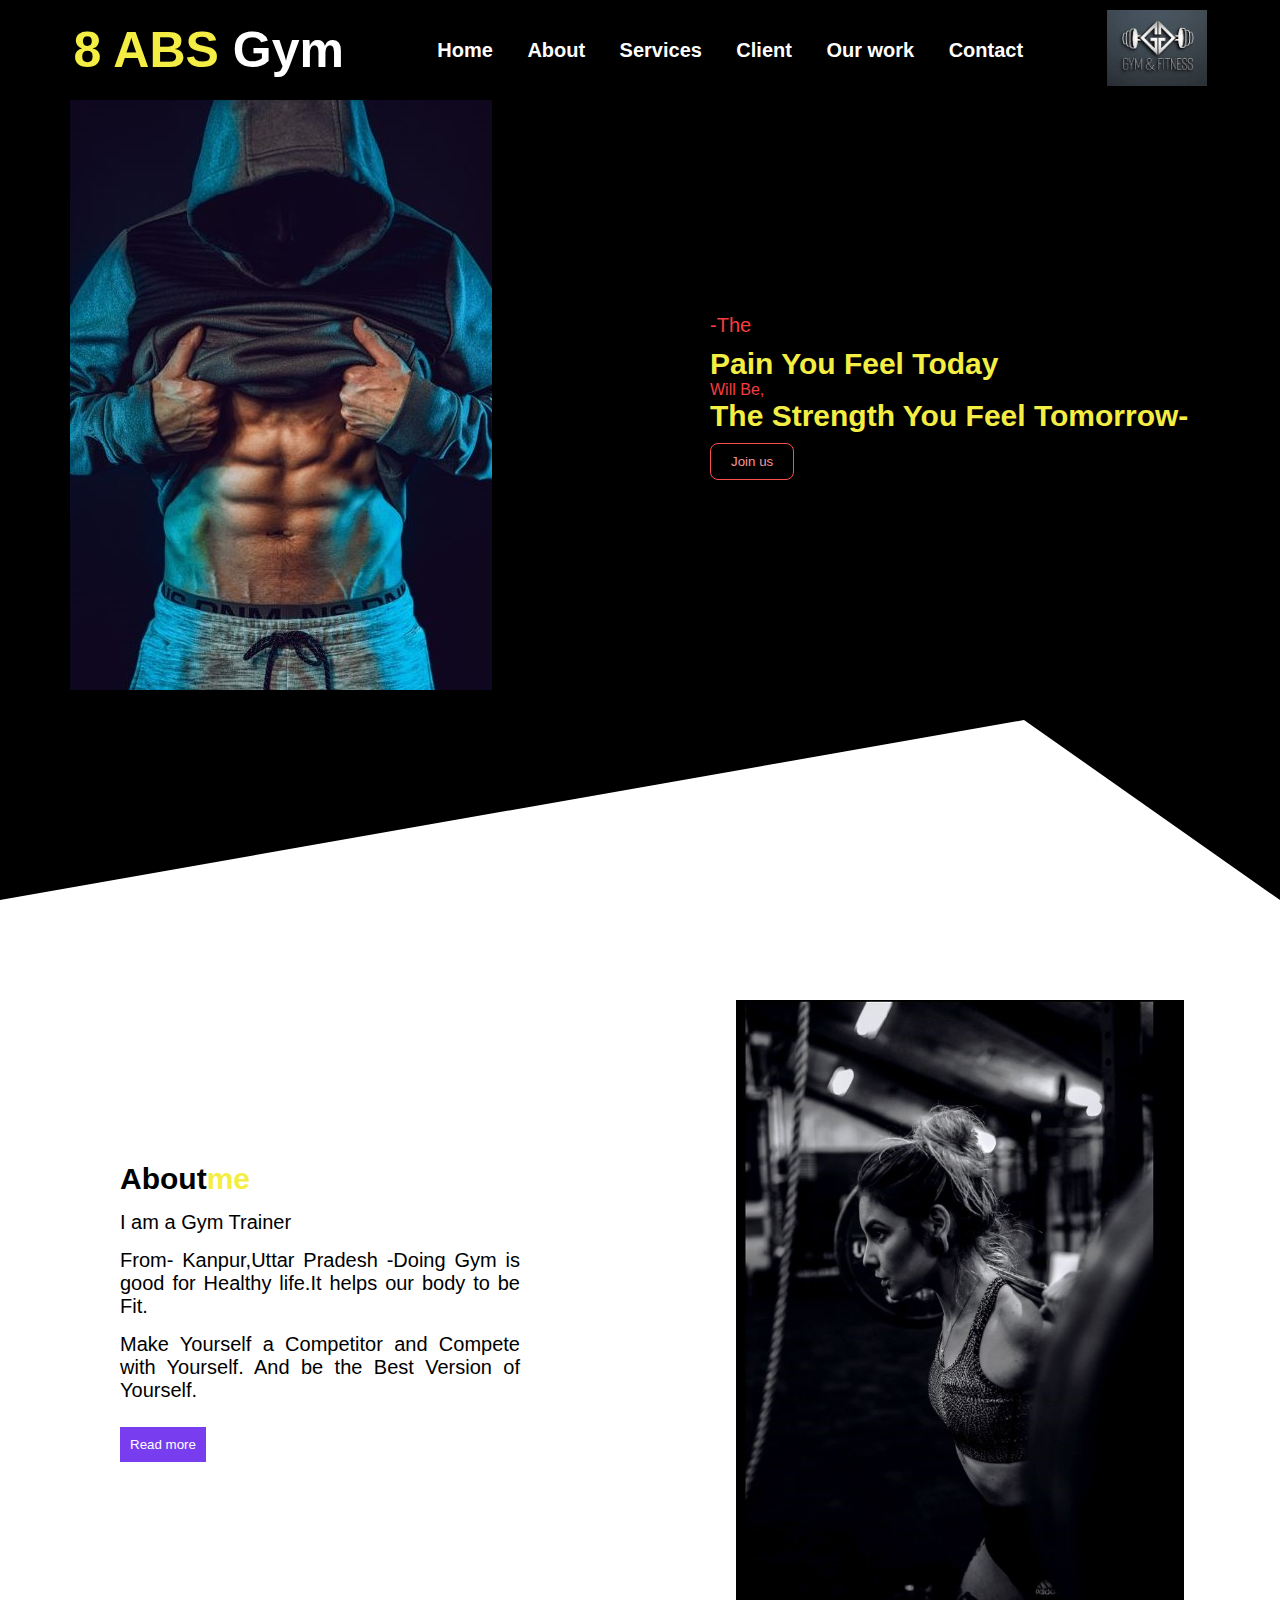
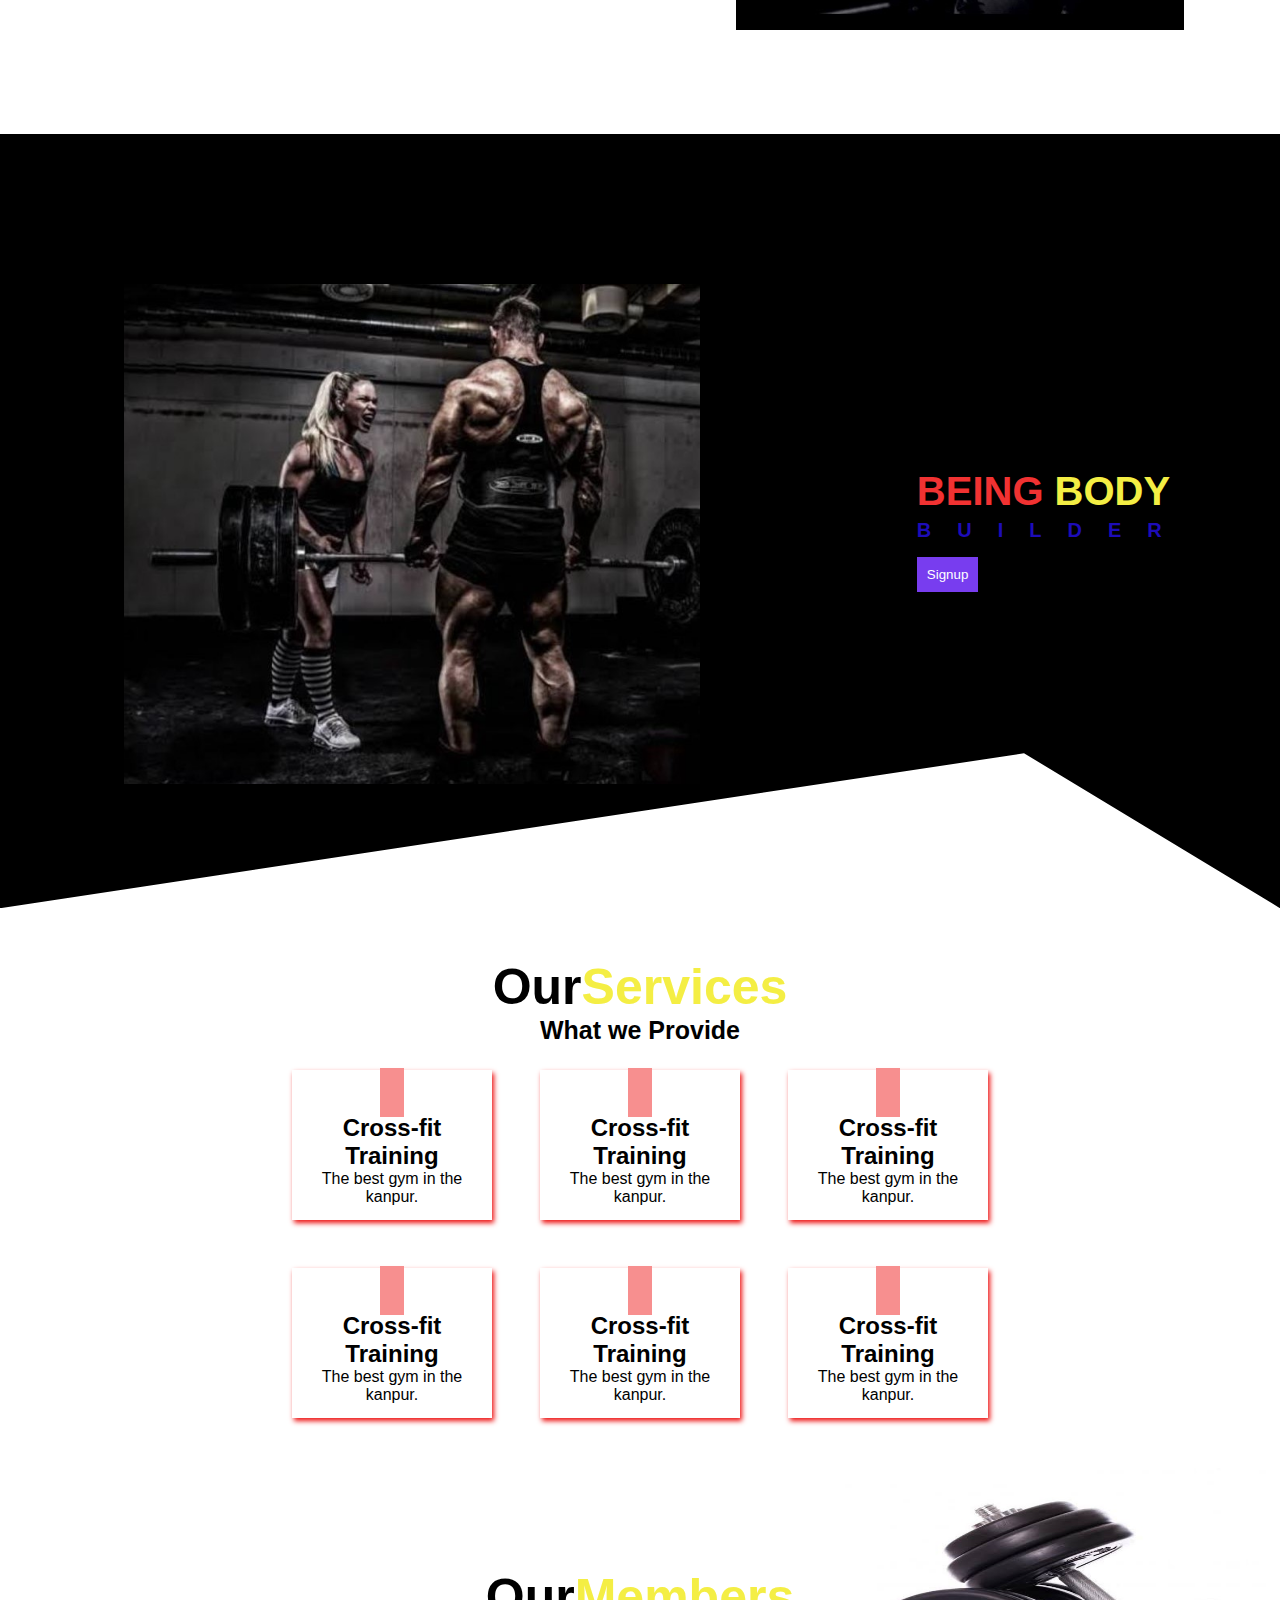
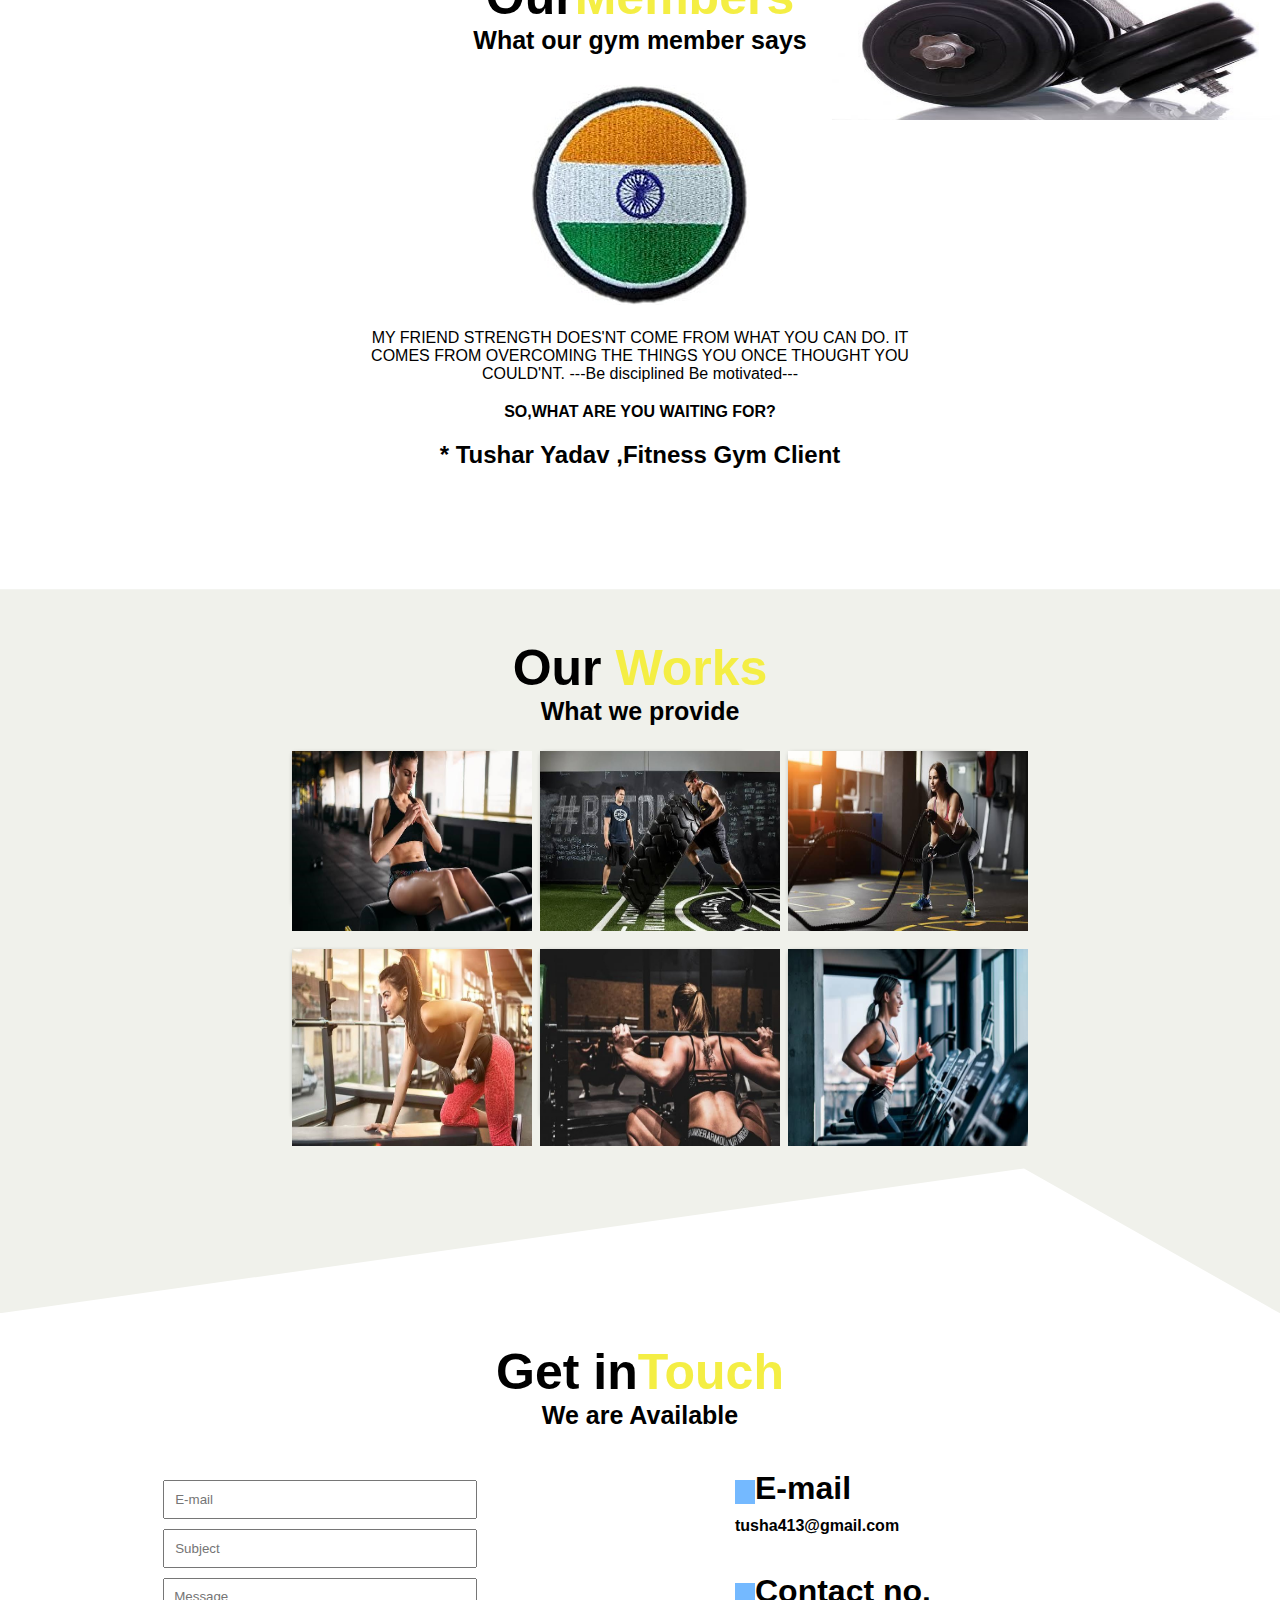
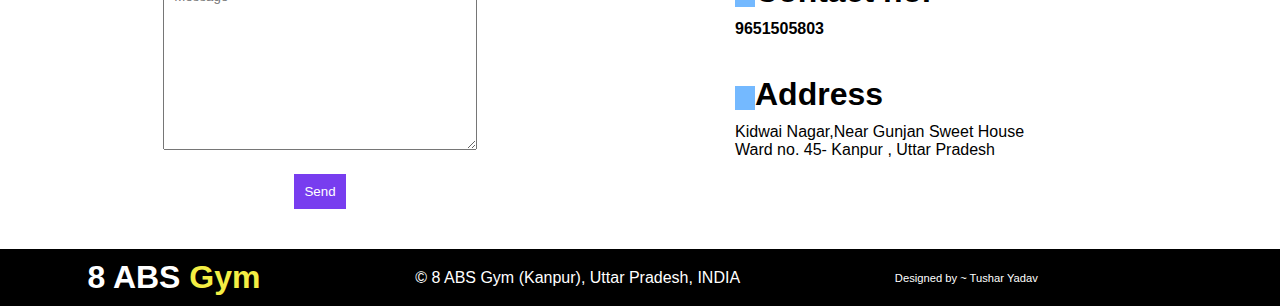
<file: index.html>
<!DOCTYPE html>
<html lang="en">
<head>
    <meta charset="UTF-8">
    <meta http-equiv="X-UA-Compatible" content="IE=edge">
    <meta name="viewport" content="width=device-width, initial-scale=1.0">
    <title>Fitness Gym</title>
    <link rel="stylesheet" type="text/css" href="style.css">
    <link rel="styleshhet" type="text/css" href="https://stackpath.bootstrapcdn.com/font-awesome/4.7.0/css/font-awesome.min.css">
</head>
<body>
    <header>
        <nav id="navbar">
            <div class="logo">
                <span id="blue">8 ABS</span> Gym
            </div>
            <div class="menu">
                <a href="#">Home</a>
                <a href="#about">About</a>
                <a href="#services">Services</a>
                <a href="#members">Client</a>
                <a href="#work">Our work</a>
                <a href="#contact">Contact</a>
    
            </div>
            <div class="icon" id="logo_icon">
                <img src="image/icon.jpg">
            </div>
            <div class="hamburger">
                <span class="bar"></span>
                <span class="bar"></span>
                <span class="bar"></span>
            </div>

        </nav>


        <div class="container" >
            <div class="left">
                <img src="image/appss.jpeg">
            </div>
                <div class="right">
                <p> -The <h2>Pain You Feel Today</h2> Will Be,
                    <h2>The Strength You Feel Tomorrow-</h2><p>
                <button class="btn">Join us</button>

            </div>
        </div>
</header>
<section id="about">
    <div class="about-row">
        <div class="about-left-col">
            <h1> About<span id="blue" >me</span></h1>
            <p id="p-title"> I am a Gym Trainer</p>
            <p>
                From-  Kanpur,Uttar Pradesh  -Doing Gym is good for Healthy life.It helps our body to be Fit.
            </p>
            <p> 
                Make Yourself a Competitor and Compete with Yourself.
                And be the Best Version of Yourself.  
            </p>
            <button class="c-btn">Read more</button>
        </div>
        <div class="about-right-col">
            <img src="image/giri.jpeg">
        </div>
    </div>
</section>
<section id="signup">
    <div class="signup-row">
        <div class="signup-left-col">
            <img src="image/mii.jpeg">
        </div>
        <div class="signup-right-col">
            <h1> BEING <span id="blue">BODY</span></h1>
            <h2>BUILDER</h2>
            <button class="c-btn">Signup</button>
        </div>
    </div>
</section>
<section id="services">
    <div class="services-info">
        <h1>Our<span id="blue">Services</span></h1>
    <p>What we Provide</p>
    </div>
    <div class="services-row">
        <div class="services-box">
            <i class="fa fa-suitcase" aria-hidden="true"></i>
            <h2> Cross-fit Training</h2>
        <p> The best gym in the kanpur.</p>
        </div>
        <div class="services-box">
            <i class="fa fa-suitcase" aria-hidden="true"></i>
            <h2> Cross-fit Training</h2>
        <p> The best gym in the kanpur.</p>
        </div>
        <div class="services-box">
            <i class="fa fa-suitcase" aria-hidden="true"></i>
            <h2> Cross-fit Training</h2>
        <p> The best gym in the kanpur.</p>
        </div>
        <div class="services-box">
            <i class="fa fa-suitcase" aria-hidden="true"></i>
            <h2> Cross-fit Training</h2>
        <p> The best gym in the kanpur.</p>
        </div>
        <div class="services-box">
            <i class="fa fa-suitcase" aria-hidden="true"></i>
            <h2> Cross-fit Training</h2>
        <p> The best gym in the kanpur.</p>
        </div>
        <div class="services-box">
            <i class="fa fa-suitcase" aria-hidden="true"></i>
            <h2> Cross-fit Training</h2>
        <p> The best gym in the kanpur.</p>
        </div>
    </div>
</section>

<section id="members">
    <div class="services-info">
        <h1>Our<span id="blue">Members</span></h1>
        <p>What our gym member says</p>
    </div>
<div class="member-card">
    <img src="image/fl.jpeg">
    <p>
        MY FRIEND STRENGTH DOES'NT COME FROM WHAT YOU CAN DO.
        IT COMES FROM OVERCOMING THE THINGS YOU ONCE THOUGHT YOU COULD'NT.
        ---Be disciplined Be motivated---

        <h4>SO,WHAT ARE YOU WAITING FOR?</h4>
    </p>
        <h2>* Tushar Yadav ,Fitness Gym Client </h2>
</div>
</section>

<section id="work">
    <div class="services-info">
        <h1>Our <span id="blue">Works</h1>
    <p>What we provide</p>

    </div>
    <div class="services-row">
        <div class="work-box">
            <img src="image/w1.jpeg">
        </div>
        <div class="work-box">
            <img src="image/w2.jpeg">
        </div>
        <div class="work-box">
            <img src="image/w3.jpeg">
        </div>
        <div class="work-box">
            <img src="image/w4.jpeg">
        </div>
        <div class="work-box">
            <img src="image/w5.jpeg">
        </div>
        <div class="work-box">
            <img src="image/w6.jpeg">
        </div>
    </div>
</section>

<section id="contact">
    <div class="services-info">
        <h1>Get in<span id="blue">Touch</span></h1>
    <p> We are Available</p>
    </div>

    <div class="contact-row">
        <div class="contact-left-col">
            <div class="form">
                <input type="text" name="" placeholder="E-mail">
                <input type="text" name="" placeholder="Subject"><br>
                <textarea rows="10" cols="40" placeholder="Message"></textarea>
                <br> <button class="c-btn">Send</button>

            </div>
        </div>
        <div class="contact-right-col">
            <h1><i class="bi bi-envelope-fill" aria-hidden="true"></i> E-mail</h1><p><a href="mailto:tusha413@gmail.com"> 
                tusha413@gmail.com</a></p><br>
            <h1><i class="fa fa-phone" aria-hidden="true"></i> Contact no.</h1><p><a href="tel:+919651505803">9651505803</a></p><br>
            <h1><i class="bi bi-phone-vibrate-fill"></i> Address</h1>
            <p>Kidwai Nagar,Near Gunjan Sweet House <br>
            Ward no. 45- Kanpur , Uttar Pradesh</p>
        </div>

    </div>

</section>

<section id="footer">
    <h1>8 ABS <span id="blue">Gym</span></h1>

    <p>&copy; 8 ABS Gym (Kanpur), Uttar Pradesh, INDIA
        <br> <p style="font-size: 0.7rem;">Designed by ~ Tushar Yadav</p>
    </p>
    <!-- <img src="image/" -->


</section>

<script src="script.js"></script>

</body>
</html>
</file>
<file: style.css>
*{
    padding: 0; margin: 0; 
box-sizing: 
border-box;
font-family: 

sans-serif;

scroll-behavior: smooth;
}

body{
    scroll-behavior: smooth;
    height: 100vh;
    width: 100vw;

}


header{
    /* width: 100%;  */
    height:100vh;
    background: black;
    clip-path:polygon(0% 0% , 100% 0% ,100% 100% , 80% 80%, 0% 100%);
    height: 100vh;
    width: 100vw;
}
nav{
    width:100%;
    height: 100px;
    display: flex;
    justify-content: space-evenly;
    align-items: center;
    color: white;
}
.hamburger{
    display: none;
    width: 60%;
}
.bar{
    display: block;
    width: 25px;
    height: 3px;
    margin: 5px auto;
    -webkit-transition: all 0.3s ease-in-out;
    transition: all 0.3s ease-in-out;
    background-color: white;
}
.logo{
    font-size: 50px;
    font-weight:bold;
    letter-spacing: 0px;
}
#blue{
    color:#f4ee44;
}
.menu a{
    text-decoration: none;
    color: white;
    font-size: 20px;
    font-weight: bold;
    padding-left: 10px;
    margin: 10px;

}
.menu a:hover{
    text-decoration: underline;
    color: #3d0af4;
    /* border-bottom: 2px solid #ffa974;  */

}
.icon img{
    width: 100px;
}
.container{
    max-width: 100%;
    display: flex;
    justify-content: center; 
    align-items: center;
    color: white;

}
.left{
    flex-basis: 50%;
    height:235%;
}
.right{
    flex-basis: 50%;
    max-width: 500px;
    color: rgb(247, 60, 63);
}
.right h2{
    color:#f4ee44;
    font-size: 30px;
}
.right p{
    font-size: 20px;
    margin: 10px 0px;
}
.btn{
    background: transparent;
    padding: 10px 20px;
    color: #f69797;
    border: 1px solid #fc4f4f;
    border-radius: 8px;

}
#about{
    padding:100px 0px;
}
.about-row{
    width: 100%;
    height: 20%;
    display:  flex;
    justify-content: space-around;
    align-items: center;
}
.about-left-col{
    flex-basis:50%;
}
.about-right-col{
    flex-basis:50%;
    text-align: center;
}
.about-right-col img{
    width:70%;

}
.about-left-col{
    max-width: 400px;
    margin: auto;
}
.about-left-col h1{
    font-size: 30px;
}
.about-left-col p{
    font-size: 20px;
    text-align: justify;
    margin: 15px 0px;
}
.c-btn{
    padding: 10px;
    margin:10px 0px;
    color: white;
    border: #74b9ff;
    background: #783def;
}
#signup{
    padding-top: 150px;
    padding-bottom: 120px;
    background: rgba(0,0,0,0,0.03);
     background: black;
    clip-path:polygon(0% 0% , 100% 0% ,100% 100% , 80% 80%, 0% 100%);
}
.signup-row{
    display: flex;
    justify-content: space-around;
    align-items: center;
}
.signup-left-col{
    flex-basis: 50%;
    text-align: center; 
}
.signup-left-col img{
    width:90%;
}
.signup-left-col{
    flex-basis: 50%;
}
.signup-right-col h1{
    font-size: 40px;
    color: #f13232;
}
.signup-right-col h2{
    font-size: 20px;
    letter-spacing: 26px;
    color: rgb(29, 12, 184);
    margin: 5px 0px;
} 
#services{
    padding: 50px 0px;
}
.services-info{
    text-align: center;
}
.services-info h1{
    font-size: 50px;

}
.services-info p{
    font-size: 25px;
    font-weight: bold;
}
.services-row{
    display: grid;
    grid-template-columns: repeat(3,200px);
    grid-auto-rows: minmax(150px,auto);
    grid-gap: 3em;
    justify-content: center;
    padding-top: 25px ;
}
.services-box{
    box-shadow: 2px 3px 5px rgb(237, 18, 18) ;
    padding: 10px;
    text-align: center;
}
.services-box i{
    background: rgb(247, 143, 143);
    color: aliceblue;
    font-size: 30px;
    padding: 12px ;
    padding-bottom: 4px;
    margin-top: -20px;

}

#members{
    padding: 100px;
    background: url(image/bl.jpeg);
    background-size: 35% 35%;
    background-repeat: no-repeat;
    background-position: top right;
}
.member-card {
    text-align: center;
    padding-top: 30px;
    width: 50%;
    margin: auto;
}
.member-card p{
    margin: 20px 0px;

}
.member-card h2{
    margin: 20px 0px;
}
#work{
    padding-top: 50px;
    padding-bottom: 200px;
    background: rgb(240, 241, 235);
    clip-path:polygon(0% 0% , 100% 0% ,100% 100% , 80% 80%, 0% 100%);
}
.work-box{
    box-shadow: 2px 3px 5px grey;
}
.work-box img{
    width: 120%;
    height: 120%;
}

#contact{
    padding: 30px 0px;
}
.contact-row{
    display: flex;
    justify-content: center;
    align-items: center;
}
.contact-left-col{
    flex-basis: 50%;
    padding-top: 50px;
}
.contact-right-col{
    flex-basis: 50%;
    max-width: 450px;
    margin: auto;
}
.contact-right-col i{
    font-size: 20px;
    padding: 10px;
    padding-bottom: 1px;
    padding-top: 1px;
    background: #74b9ff;
    color: aliceblue;
}

.contact-right-col p{
    margin-top: 10px;
    margin-bottom:20px ;
}

#footer{
    background: black;
    color: white;
    padding: 10px;
    display: flex;
    justify-content: space-around;
    align-items: center;
}





.form{
    width: 70%;
    margin: auto;
    text-align: center;
}
.form input[type="text"]{
    width: 70%;
    padding: 10px;
    margin-bottom: 10px;
}
textarea{
    width: 70%;
    padding: 10px;
    margin-bottom: 10px;

}

.c_btn{
    background: black;
    color: white;
    padding: 10px;
    width: 50%;
    border: none;
}


#contact .contact-right-col p a{
    margin-top: 10px;
    margin-bottom:20px ;
    color: black;
    text-decoration: none;
    font-weight: bold;
}


@media only screen and (max-width:420px) {
    #navbar{
        display: flex;
        justify-content: flex-start;
    }
    .hamburger{
        display: block;
    }
    .hamburger.active .bar:nth-child(2){
        opacity: 0;
    }
    .hamburger.active .bar:nth-child(1){
        /* opacity: 0; */
        transform: translateY(8px) rotate(45deg);
    }
    .hamburger.active .bar:nth-child(3){
        transform: translateY(-8px) rotate(-45deg);
    }
    .menu{
        /* display: none; */
        display: flex;
        flex-direction: column;
        position: fixed;
        left: -100%;
        top: 70px;
        gap: 0;
        flex-direction: column;
        background-color: #262626;
        width: 100%;
        text-align: center;
        transition: 0.3s;
    }
    .menu a{
        margin: 10px 0;
    }
    .menu.active{
        left: 0;
    }
    .logo{
        font-size: 30px;
        text-align: left;
    }

    #logo_icon{
        display: none;
    }

    .container{
        flex-direction: column;
        /* justify-content: flex-start;
        align-items: flex-start; */
    }

    header{
        clip-path:none;
    }

    #about{
        margin-top: 50vh;
    }
    .right{
        background-color: black;
        font-size: 1rem;
    }
    .right p h2{
        font-size: 1rem;
    }
    
    
    .contact-row{
        flex-direction:column;
    }

    #signup{
        clip-path: none;
    }
    .signup-row{
        flex-direction: column;
    }
    .signup-row .signup-right-col{
        align-items: center;
        /* justify-content: center; */
        text-align: center;
    }
    .signup-row .signup-right-col button{
        padding: 10px 20px;
        border-radius: 5px;
    }

    #services{
        display: flex;
        flex-direction: column;
        align-items: center;
        /* justify-content: center; */
    }

    .services-row{
        display: grid;
        grid-template-columns: 1fr;
        padding: 1em;
        grid-row-gap: 50px;
        width: 70vw;
    }

    #members{
        display: none;
    }

    #work{
        display: flex;
        flex-direction: column;
        align-items: center;
        clip-path: none;
    }

    /* #contact{
        padding: 10px 0;
    } */
    #contact button{
        padding: 10px 30px;
    }
    #contact .form input,textarea{
        width: 85%;
    }
    #contact .contact-right-col{
        margin-top: 30px;
    }
    #contact .contact-right-col p a{
        margin-top: 10px;
        margin-bottom:20px ;
        color: black;
        text-decoration: none;
    }

    #footer{
        display: flex;
        flex-direction: column;
    }


}
</file>
